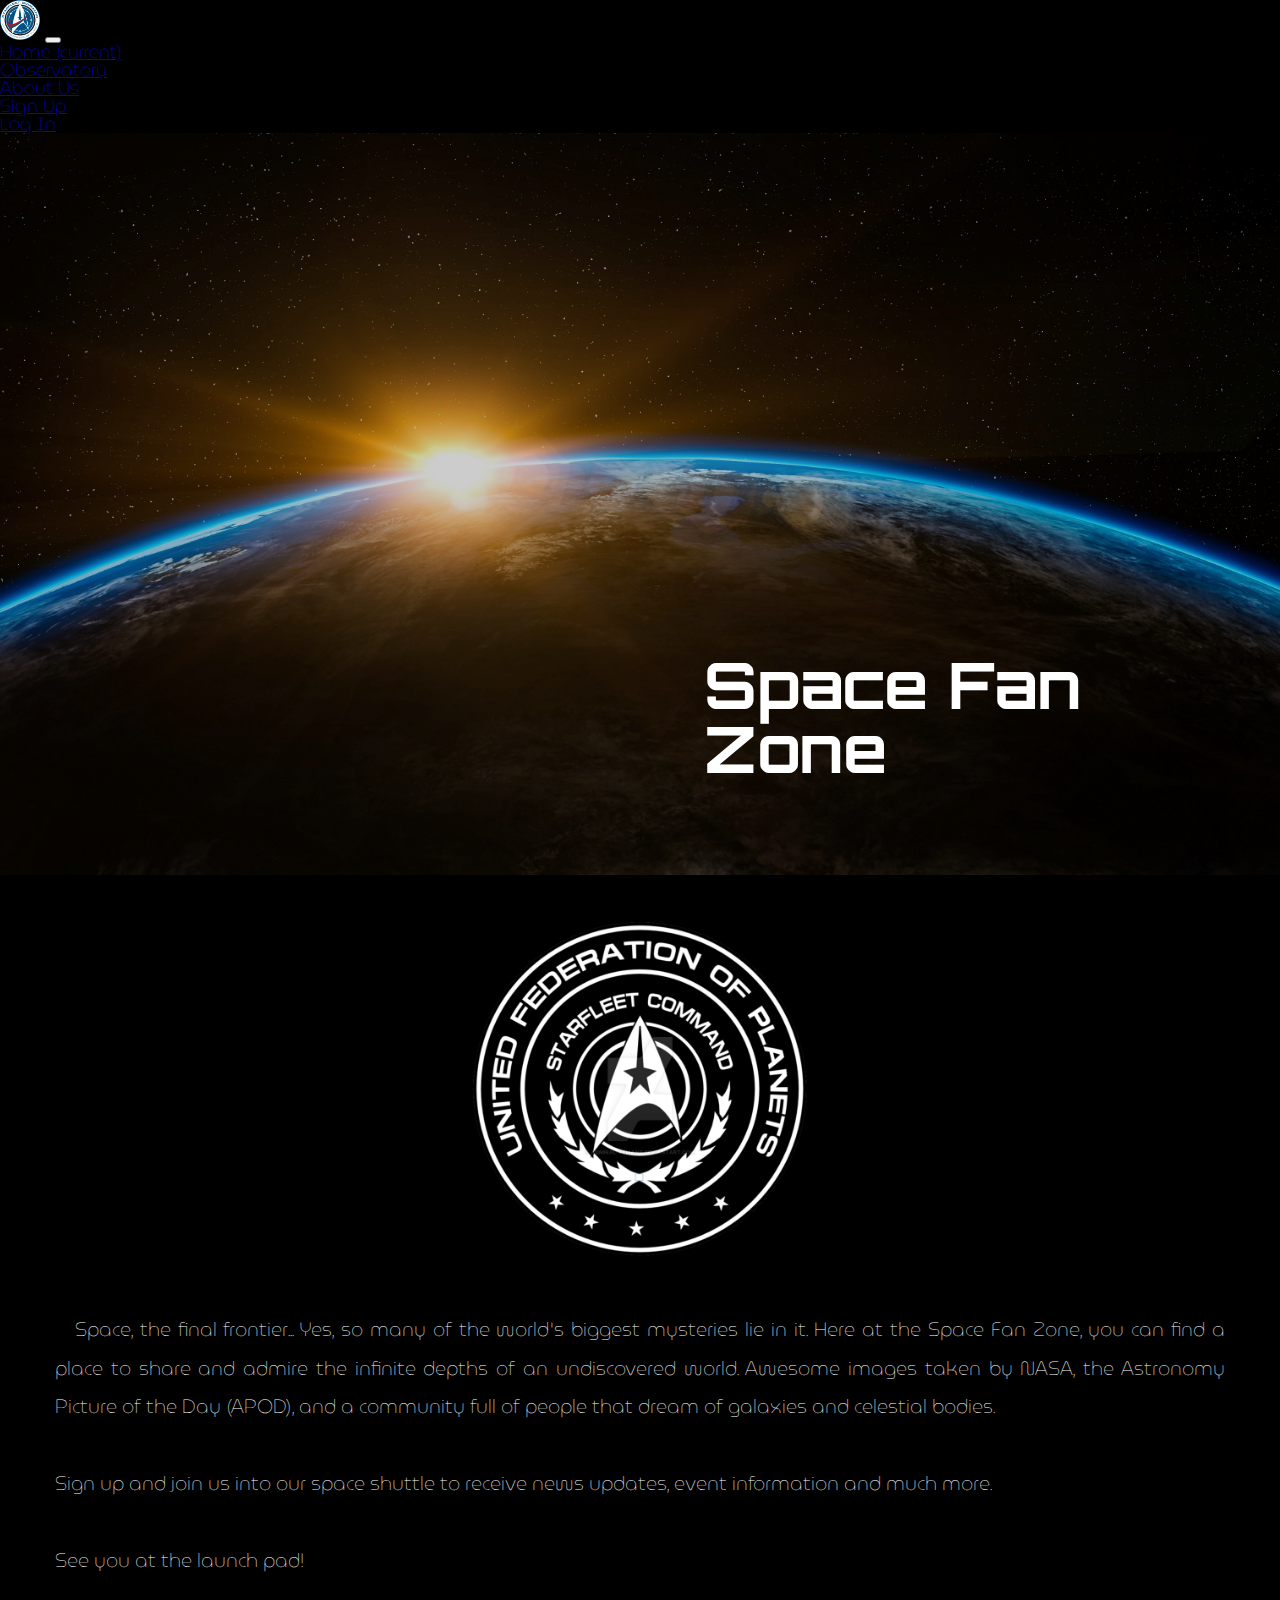
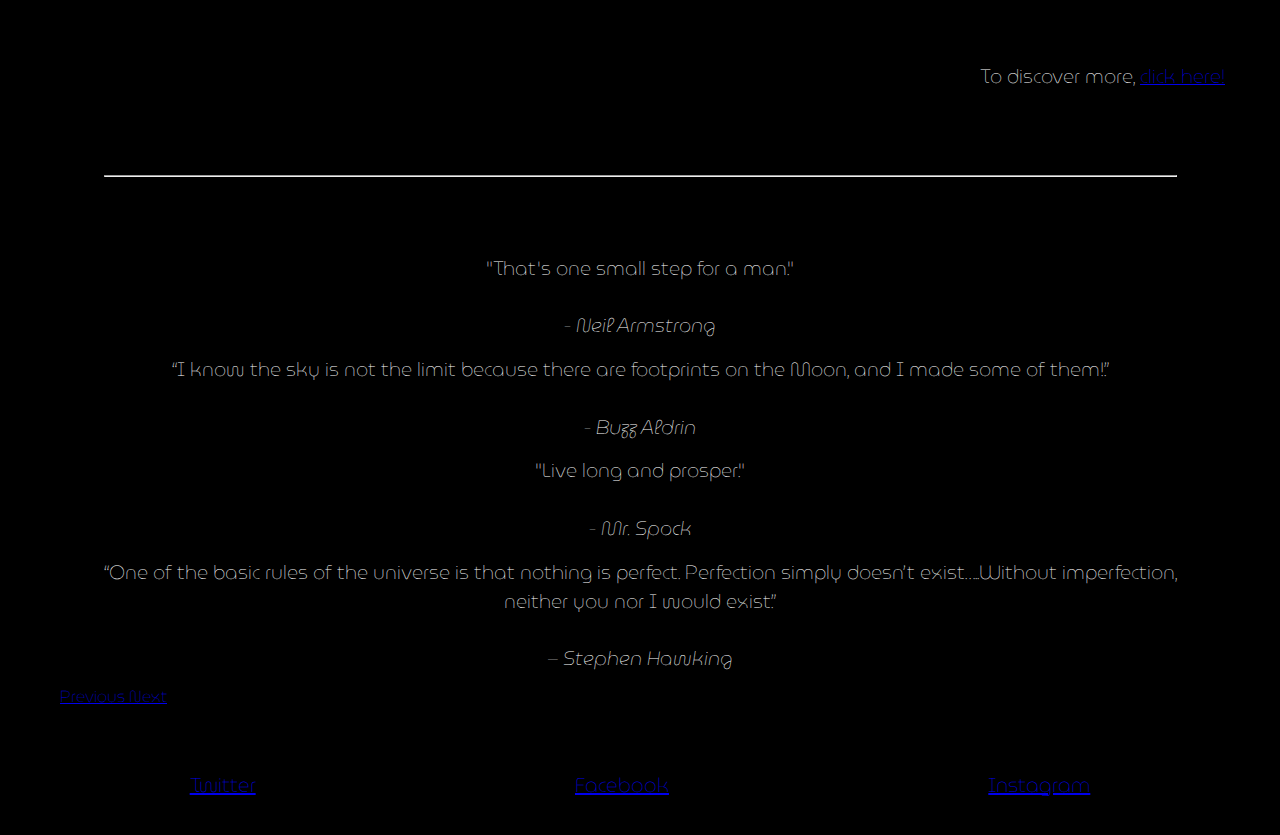
<file: index.html>
<!DOCTYPE html>
<html lang="en">
  <head>
    <meta charset="UTF-8" />
    <meta name="viewport" content="width=device-width, initial-scale=1.0" />
    <link
      rel="stylesheet"
      href="https://cdn.jsdelivr.net/npm/bootstrap@4.5.3/dist/css/bootstrap.min.css"
      integrity="sha384-TX8t27EcRE3e/ihU7zmQxVncDAy5uIKz4rEkgIXeMed4M0jlfIDPvg6uqKI2xXr2"
      crossorigin="anonymous"
    />
    <link rel="stylesheet" href="css/main.css" />
    <link
      href="https://fonts.googleapis.com/css2?family=Orbitron:wght@400;600;700&display=swap"
      rel="stylesheet"
    />
    <link
      href="https://fonts.googleapis.com/css2?family=MuseoModerno:wght@300;400;500;700&display=swap"
      rel="stylesheet"
    />

    <!-- <link rel="stylesheet" href="/css/burger-menu-icon.css" /> -->
    <title>Space Fan Zone</title>
  </head>

  <body>
    <!-- HEADER -->
    <header>
      <!-- Bootstrap Nav Bar container -->
      <nav class="navbar navbar-expand-lg fixed-top navbar-dark bg-light">
        <a class="navbar-brand" href="./index.html"
          ><img src="images/login-logo.png"
        /></a>
        <button
          class="navbar-toggler"
          type="button"
          data-toggle="collapse"
          data-target="#navbarNav"
          aria-controls="navbarNav"
          aria-expanded="false"
          aria-label="Toggle navigation"
        >
          <span class="navbar-toggler-icon"></span>
        </button>
        <div class="collapse navbar-collapse" id="navbarNav">
          <ul class="navbar-nav">
            <li class="nav-item active">
              <a class="nav-link" href="./index.html"
                >Home <span class="sr-only">(current)</span></a
              >
            </li>
            <li class="nav-item">
              <a class="nav-link" href="./dashboard.html">Observatory</a>
            </li>
            <li class="nav-item">
              <a class="nav-link" href="./aboutUs.html">About Us</a>
            </li>
            <li class="nav-item">
              <a class="nav-link" href="./signup.html">Sign Up</a>
            </li>
            <li class="nav-item">
              <a class="nav-link" href="./login.html">Log In</a>
            </li>
          </ul>
        </div>
      </nav>

      <!-- TITLE -->
      <section class="header-section fade-in">
        <div class="header-bg"></div>
        <div class="header-text">
          <h1 class="fade-in">Space Fan Zone</h1>
        </div>
      </section>
    </header>

    <!-- SFZ info -->
    <main class="info">
      <div class="info-logo">
        <img src="images/star-fleet-logo.png" alt="Space Fan Zone logo" />
      </div>
      <article class="image-text">
        <p>
          Space, the final frontier... Yes, so many of the world's biggest
          mysteries lie in it. Here at the Space Fan Zone, you can find a place
          to share and admire the infinite depths of an undiscovered world.
          Awesome images taken by NASA, the Astronomy Picture of the Day (APOD),
          and a community full of people that dream of galaxies and celestial
          bodies.
          <br />
          <br />
          Sign up and join us into our space shuttle to receive news updates,
          event information and much more.
          <br />
          <br />
          See you at the launch pad!
        </p>

        <!-- discover button -->
        <div class="discover-more">
          <p>To discover more, <a href="dashboard.html">click here!</a></p>
        </div>
      </article>
      <hr />
    </main>

    <!-- FOOTER -->
    <footer class="home-footer">
      <!-- carousel qoutes -->
      <div
        id="carouselExampleInterval"
        class="carousel slide"
        data-ride="carousel"
      >
        <div class="carousel-inner">
          <div class="carousel-item active" data-interval="2000">
            <p>
              "That's one small step for a man."
              <br />
              <br />
              <em>- Neil Armstrong</em>
            </p>
          </div>
          <div class="carousel-item" data-interval="3000">
            <p>
              “I know the sky is not the limit because there are footprints on
              the Moon, and I made some of them!.”
              <br />
              <br />
              <em>- Buzz Aldrin</em>
            </p>
          </div>
          <div class="carousel-item" data-interval="2000">
            <p>
              "Live long and prosper."
              <br />
              <br />
              <em>- Mr. Spock</em>
            </p>
          </div>
          <div class="carousel-item" data-interval="4000">
            <p>
              “One of the basic rules of the universe is that nothing is
              perfect. Perfection simply doesn’t exist…..Without imperfection,
              neither you nor I would exist.”
              <br />
              <br />
              <em>– Stephen Hawking</em>
            </p>
          </div>
          <!-- <div class="carousel-item">
            <img src="..." class="d-block w-100" alt="..." />
          </div> -->
        </div>
        <a
          class="carousel-control-prev"
          href="#carouselExampleInterval"
          role="button"
          data-slide="prev"
        >
          <span class="carousel-control-prev-icon" aria-hidden="true"></span>
          <span class="sr-only">Previous</span>
        </a>
        <a
          class="carousel-control-next"
          href="#carouselExampleInterval"
          role="button"
          data-slide="next"
        >
          <span class="carousel-control-next-icon" aria-hidden="true"></span>
          <span class="sr-only">Next</span>
        </a>
      </div>
      <!-- Social medias -->
      <div class="social">
        <ul>
          <li><a href="https://twitter.com/">Twitter</a></li>
          <li><a href="https://facebook.com/">Facebook</a></li>
          <li><a href="https://instagram.com/">Instagram</a></li>
        </ul>
      </div>
    </footer>
    <script
      src="https://code.jquery.com/jquery-3.2.1.slim.min.js"
      integrity="sha384-KJ3o2DKtIkvYIK3UENzmM7KCkRr/rE9/Qpg6aAZGJwFDMVNA/GpGFF93hXpG5KkN"
      crossorigin="anonymous"
    ></script>
    <script
      src="https://cdnjs.cloudflare.com/ajax/libs/popper.js/1.12.9/umd/popper.min.js"
      integrity="sha384-ApNbgh9B+Y1QKtv3Rn7W3mgPxhU9K/ScQsAP7hUibX39j7fakFPskvXusvfa0b4Q"
      crossorigin="anonymous"
    ></script>
    <script
      src="https://maxcdn.bootstrapcdn.com/bootstrap/4.0.0/js/bootstrap.min.js"
      integrity="sha384-JZR6Spejh4U02d8jOt6vLEHfe/JQGiRRSQQxSfFWpi1MquVdAyjUar5+76PVCmYl"
      crossorigin="anonymous"
    ></script>
  </body>
</html>
</file>
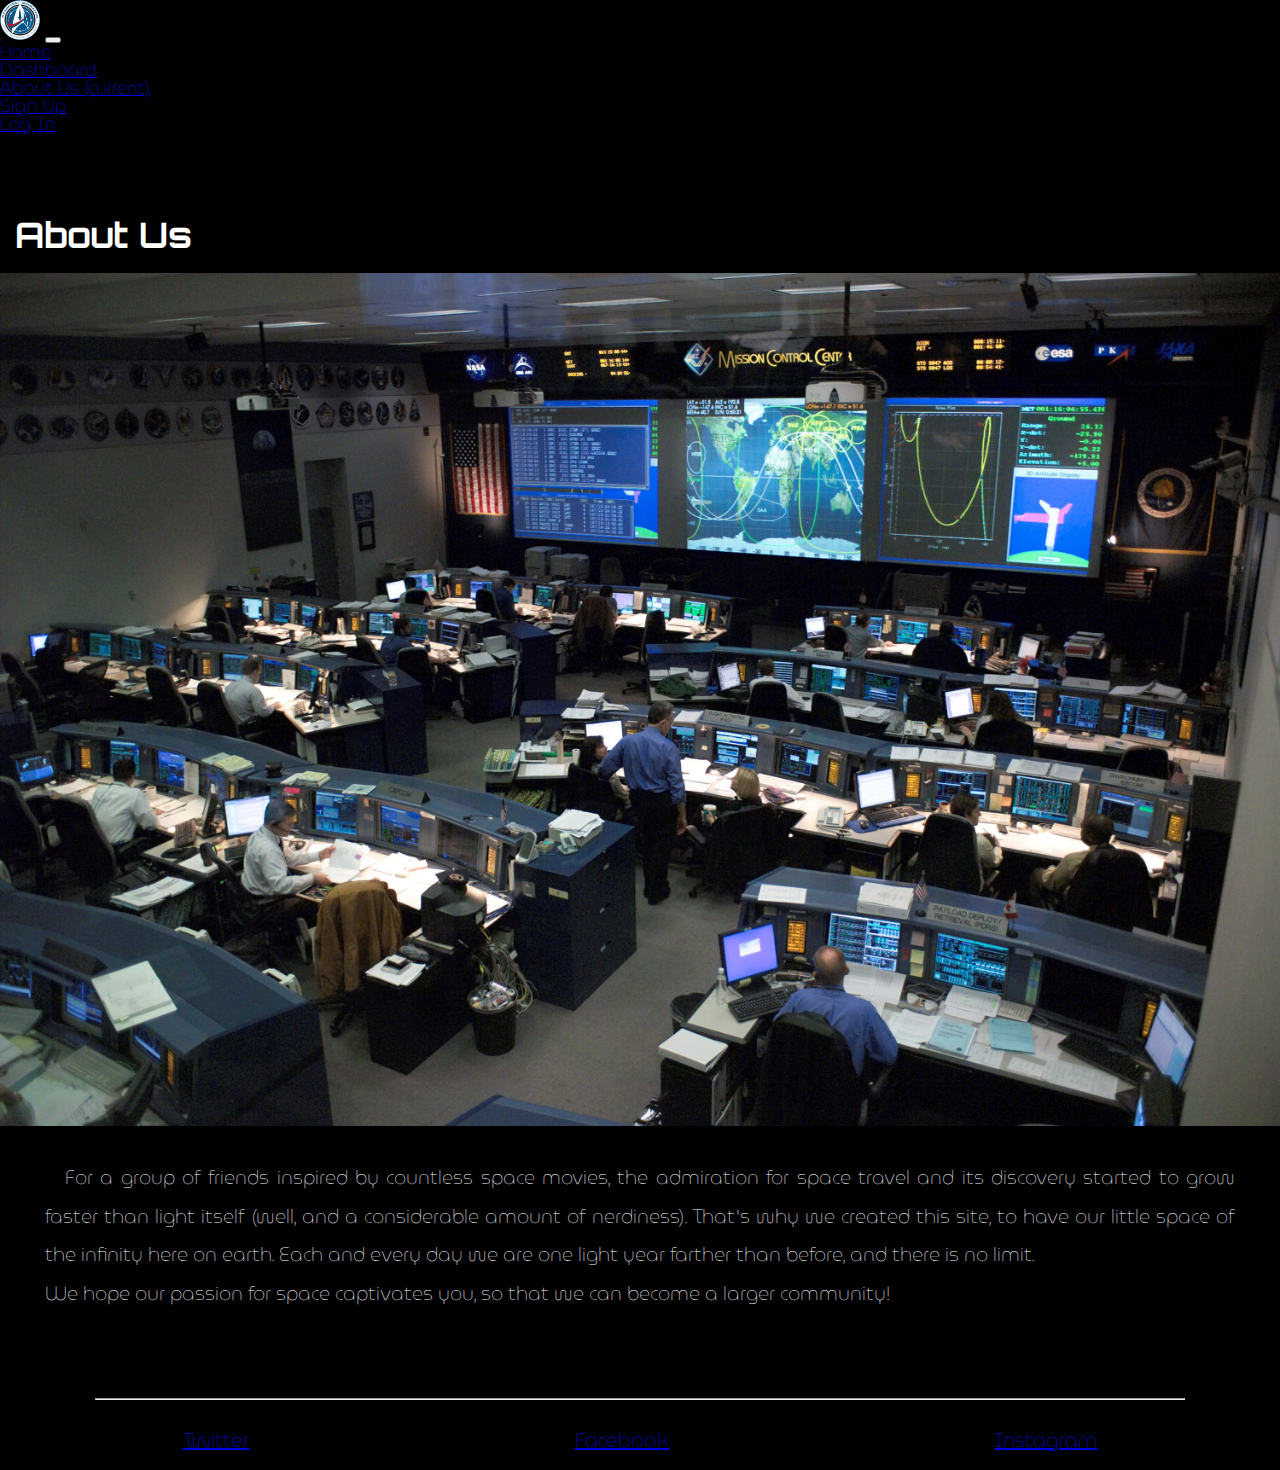
<file: aboutUs.html>
<!DOCTYPE html>
<html lang="en">
  <head>
    <meta charset="UTF-8" />
    <meta name="viewport" content="width=device-width, initial-scale=1.0" />
    <link
      rel="stylesheet"
      href="https://cdn.jsdelivr.net/npm/bootstrap@4.5.3/dist/css/bootstrap.min.css"
      integrity="sha384-TX8t27EcRE3e/ihU7zmQxVncDAy5uIKz4rEkgIXeMed4M0jlfIDPvg6uqKI2xXr2"
      crossorigin="anonymous"
    />
    <link rel="stylesheet" href="css/main.css" />
    <link
      href="https://fonts.googleapis.com/css2?family=Orbitron:wght@400;600;700&display=swap"
      rel="stylesheet"
    />
    <link
      href="https://fonts.googleapis.com/css2?family=MuseoModerno:wght@300;400;500;700&display=swap"
      rel="stylesheet"
    />

    <title>SFZ - About Us</title>
  </head>

  <body>
    <!-- Bootstrap Nav Bar container -->
    <nav class="navbar navbar-expand-lg fixed-top navbar-dark bg-light">
      <a class="navbar-brand" href="./index.html"
        ><img src="images/login-logo.png"
      /></a>
      <button
        class="navbar-toggler"
        type="button"
        data-toggle="collapse"
        data-target="#navbarNav"
        aria-controls="navbarNav"
        aria-expanded="false"
        aria-label="Toggle navigation"
      >
        <span class="navbar-toggler-icon"></span>
      </button>
      <div class="collapse navbar-collapse" id="navbarNav">
        <ul class="navbar-nav">
          <li class="nav-item">
            <a class="nav-link" href="./index.html">Home</a>
          </li>
          <li class="nav-item">
            <a class="nav-link" href="./dashboard.html">Dashboard</a>
          </li>

          <li class="nav-item active">
            <a class="nav-link" href="./aboutUs.html"
              >About Us <span class="sr-only">(current)</span></a
            >
          </li>
          <li class="nav-item">
            <a class="nav-link" href="./signup.html">Sign Up</a>
          </li>
          <li class="nav-item">
            <a class="nav-link" href="./login.html">Log In</a>
          </li>
        </ul>
      </div>
    </nav>

    <!-- ABOUT US -->
    <section class="about-us">
      <h2>About Us</h2>
      <div>
        <img
          class="image-display"
          src="images/Mission_control_center.jpg"
          alt="NASA mission control center image"
        />
      </div>
      <p class="image-text">
        For a group of friends inspired by countless space movies, the
        admiration for space travel and its discovery started to grow faster
        than light itself (well, and a considerable amount of nerdiness). That's
        why we created this site, to have our little space of the infinity here
        on earth. Each and every day we are one light year farther than before,
        and there is no limit.
        <br />

        We hope our passion for space captivates you, so that we can become a
        larger community!
      </p>
    </section>
    <hr />

    <!-- Footer -->
    <footer>
      <div class="social">
        <ul>
          <li><a href="https://twitter.com/">Twitter</a></li>
          <li><a href="https://facebook.com/">Facebook</a></li>
          <li><a href="https://instagram.com/">Instagram</a></li>
        </ul>
      </div>
    </footer>
    <script
      src="https://code.jquery.com/jquery-3.2.1.slim.min.js"
      integrity="sha384-KJ3o2DKtIkvYIK3UENzmM7KCkRr/rE9/Qpg6aAZGJwFDMVNA/GpGFF93hXpG5KkN"
      crossorigin="anonymous"
    ></script>
    <script
      src="https://cdnjs.cloudflare.com/ajax/libs/popper.js/1.12.9/umd/popper.min.js"
      integrity="sha384-ApNbgh9B+Y1QKtv3Rn7W3mgPxhU9K/ScQsAP7hUibX39j7fakFPskvXusvfa0b4Q"
      crossorigin="anonymous"
    ></script>
    <script
      src="https://maxcdn.bootstrapcdn.com/bootstrap/4.0.0/js/bootstrap.min.js"
      integrity="sha384-JZR6Spejh4U02d8jOt6vLEHfe/JQGiRRSQQxSfFWpi1MquVdAyjUar5+76PVCmYl"
      crossorigin="anonymous"
    ></script>
  </body>
</html>
</file>
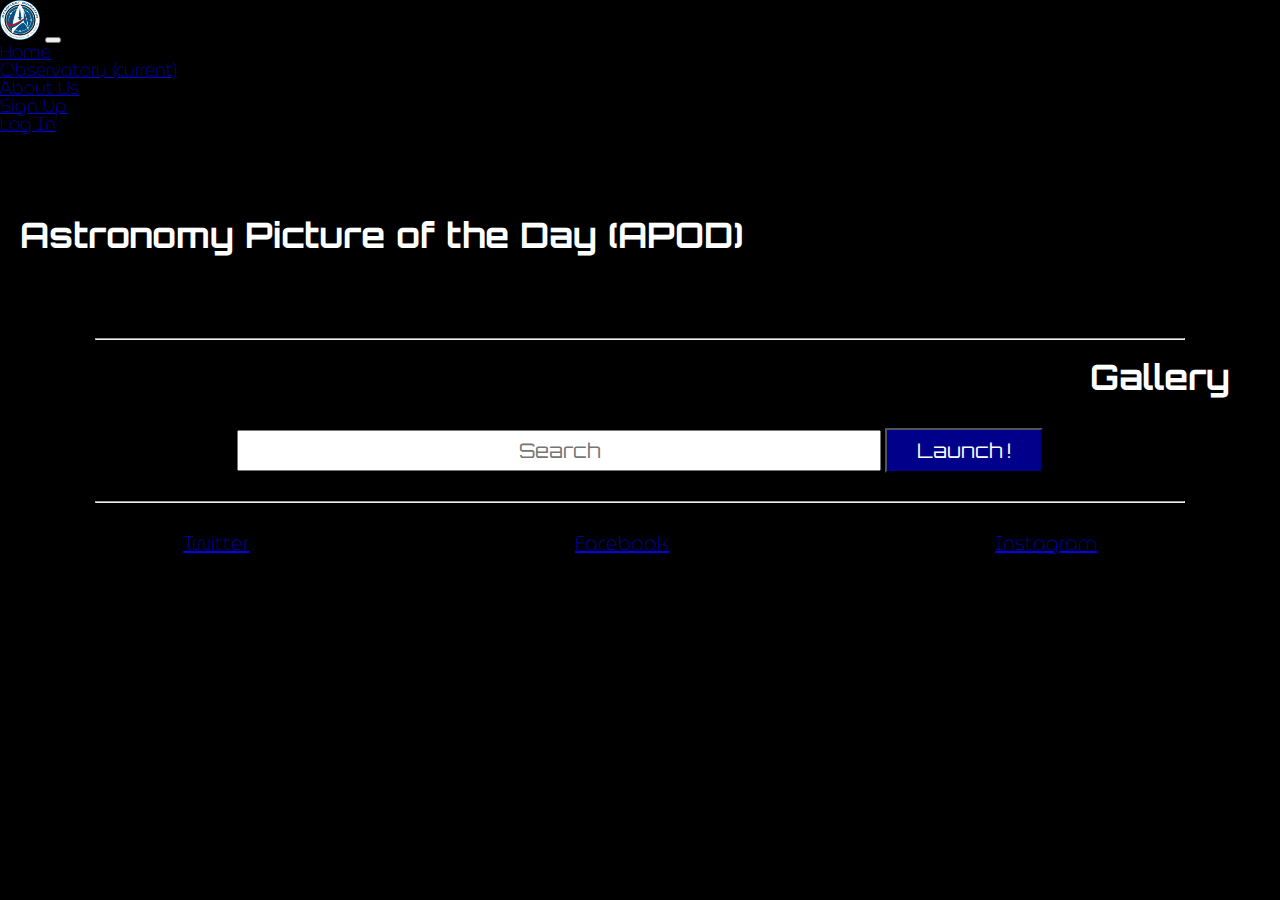
<file: dashboard.html>
<!DOCTYPE html>
<html lang="en">
  <head>
    <meta charset="UTF-8" />
    <meta name="viewport" content="width=device-width, initial-scale=1.0" />
    <link
      rel="stylesheet"
      href="https://cdn.jsdelivr.net/npm/bootstrap@4.5.3/dist/css/bootstrap.min.css"
      integrity="sha384-TX8t27EcRE3e/ihU7zmQxVncDAy5uIKz4rEkgIXeMed4M0jlfIDPvg6uqKI2xXr2"
      crossorigin="anonymous"
    />
    <link rel="stylesheet" href="css/main.css" />
    <link
      href="https://fonts.googleapis.com/css2?family=Orbitron:wght@400;600;700&display=swap"
      rel="stylesheet"
    />
    <link
      href="https://fonts.googleapis.com/css2?family=MuseoModerno:wght@300;400;500;700&display=swap"
      rel="stylesheet"
    />

    <title>SFZ - Observatory</title>
  </head>

  <body>
    <!-- Bootstrap Nav Bar container -->
    <nav class="navbar navbar-expand-lg fixed-top navbar-dark bg-light">
      <a class="navbar-brand" href="./index.html"
        ><img src="images/login-logo.png"
      /></a>
      <button
        class="navbar-toggler"
        type="button"
        data-toggle="collapse"
        data-target="#navbarNav"
        aria-controls="navbarNav"
        aria-expanded="false"
        aria-label="Toggle navigation"
      >
        <span class="navbar-toggler-icon"></span>
      </button>
      <div class="collapse navbar-collapse" id="navbarNav">
        <ul class="navbar-nav">
          <li class="nav-item">
            <a class="nav-link" href="./index.html">Home</a>
          </li>
          <li class="nav-item active">
            <a class="nav-link" href="./dashboard.html"
              >Observatory <span class="sr-only">(current)</span></a
            >
          </li>
          <li class="nav-item">
            <a class="nav-link" href="./aboutUs.html">About Us</a>
          </li>
          <li class="nav-item">
            <a class="nav-link" href="./signup.html">Sign Up</a>
          </li>
          <li class="nav-item">
            <a class="nav-link" href="./login.html">Log In</a>
          </li>
        </ul>
      </div>
    </nav>

    <main>
      <!---------------------- APOD ---------------------->
      <div class="apod">
        <h2 class="apod-title">Astronomy Picture of the Day (APOD)</h2>
        <div class="container">
          <section class="apod-media"></section>
        </div>
      </div>
      <hr />
    </main>

    <!------------------ Image Gallery ------------------>
    <section class="gallery">
      <h2 class="gallery-title">Gallery</h2>

      <!-- search bar -->
      <div class="search-container">
        <form>
          <input
            id="search-input"
            type="text"
            name="search"
            placeholder="Search"
          />
          <button id="search-button" type="submit">Launch !</button>
        </form>
      </div>

      <!-- search results-->
      <div class="results-container"></div>
    </section>
    <hr />

    <!-- ------------------ Footer ------------------------>
    <footer>
      <div class="social">
        <ul>
          <li><a href="https://twitter.com/">Twitter</a></li>
          <li><a href="https://facebook.com/">Facebook</a></li>
          <li><a href="https://instagram.com/">Instagram</a></li>
        </ul>
      </div>
    </footer>
    <!-- <script src="/scripts/Signup.js"></script>
    <script src="/scripts/User.js"></script>
    <script src="/scripts/Database.js"></script>
    <script src="/scripts/Validator.js"></script> -->
    <script src="./scripts/nasaApiService.js"></script>
    <script
      src="https://code.jquery.com/jquery-3.2.1.slim.min.js"
      integrity="sha384-KJ3o2DKtIkvYIK3UENzmM7KCkRr/rE9/Qpg6aAZGJwFDMVNA/GpGFF93hXpG5KkN"
      crossorigin="anonymous"
    ></script>
    <script
      src="https://cdnjs.cloudflare.com/ajax/libs/popper.js/1.12.9/umd/popper.min.js"
      integrity="sha384-ApNbgh9B+Y1QKtv3Rn7W3mgPxhU9K/ScQsAP7hUibX39j7fakFPskvXusvfa0b4Q"
      crossorigin="anonymous"
    ></script>
    <script
      src="https://maxcdn.bootstrapcdn.com/bootstrap/4.0.0/js/bootstrap.min.js"
      integrity="sha384-JZR6Spejh4U02d8jOt6vLEHfe/JQGiRRSQQxSfFWpi1MquVdAyjUar5+76PVCmYl"
      crossorigin="anonymous"
    ></script>
  </body>
</html>
</file>
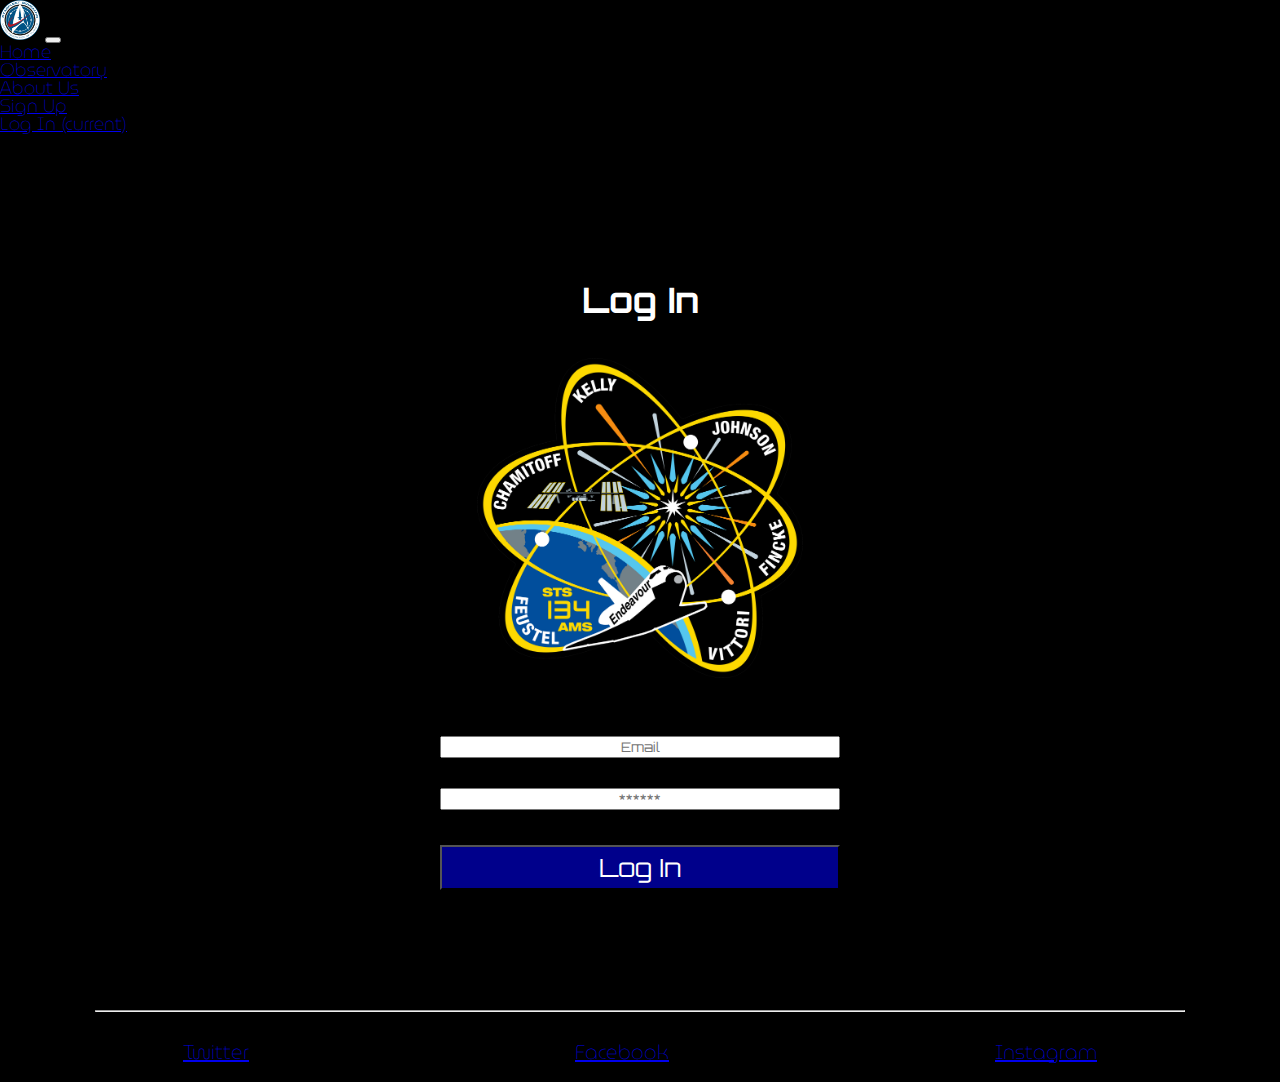
<file: login.html>
<!DOCTYPE html>
<html lang="en">
  <head>
    <meta charset="UTF-8" />
    <meta name="viewport" content="width=device-width, initial-scale=1.0" />
    <link
      rel="stylesheet"
      href="https://cdn.jsdelivr.net/npm/bootstrap@4.5.3/dist/css/bootstrap.min.css"
      integrity="sha384-TX8t27EcRE3e/ihU7zmQxVncDAy5uIKz4rEkgIXeMed4M0jlfIDPvg6uqKI2xXr2"
      crossorigin="anonymous"
    />
    <link rel="stylesheet" href="css/main.css" />
    <link
      href="https://fonts.googleapis.com/css2?family=Orbitron:wght@400;600;700&display=swap"
      rel="stylesheet"
    />
    <link
      href="https://fonts.googleapis.com/css2?family=MuseoModerno:wght@300;400;500;700&display=swap"
      rel="stylesheet"
    />

    <title>SFZ - Log In</title>
  </head>

  <body>
    <!-- Bootstrap Nav Bar container -->
    <nav class="navbar navbar-expand-lg fixed-top navbar-dark bg-light">
      <a class="navbar-brand" href="./index.html"
        ><img src="images/login-logo.png"
      /></a>
      <button
        class="navbar-toggler"
        type="button"
        data-toggle="collapse"
        data-target="#navbarNav"
        aria-controls="navbarNav"
        aria-expanded="false"
        aria-label="Toggle navigation"
      >
        <span class="navbar-toggler-icon"></span>
      </button>
      <div class="collapse navbar-collapse" id="navbarNav">
        <ul class="navbar-nav">
          <li class="nav-item">
            <a class="nav-link" href="./index.html">Home</a>
          </li>
          <li class="nav-item">
            <a class="nav-link" href="./dashboard.html">Observatory</a>
          </li>
          <li class="nav-item">
            <a class="nav-link" href="./aboutUs.html">About Us</a>
          </li>
          <li class="nav-item">
            <a class="nav-link" href="./signup.html">Sign Up</a>
          </li>
          <li class="nav-item active">
            <a class="nav-link" href="./login.html"
              >Log In <span class="sr-only">(current)</span></a
            >
          </li>
        </ul>
      </div>
    </nav>

    <!-- LOG IN -->
    <main>
      <section class="login">
        <h2 class="login-title">Log In</h2>
        <!-- login image -->
        <div class="login-img">
          <img src="images/login-patch-2.png" alt="space federation logo" />
        </div>

        <!-- log in form -->
        <div class="form-wrapper">
          <form class="login-form" action="">
            <input type="email" id="email" placeholder="Email" />
            <input type="password" id="password" placeholder="******" />

            <!-- log in button -->
            <button type="submit" class="button" id="login-button">
              Log In
            </button>
          </form>

          <!-- success or error messages -->
          <div class="message-container"></div>
        </div>
      </section>
    </main>
    <hr />

    <!-- Footer -->
    <footer>
      <div class="social">
        <ul>
          <li><a href="https://twitter.com/">Twitter</a></li>
          <li><a href="https://facebook.com/">Facebook</a></li>
          <li><a href="https://instagram.com/">Instagram</a></li>
        </ul>
      </div>
    </footer>
    <script src="scripts/Login.js"></script>

    <script src="scripts/Database.js"></script>
    <script
      src="https://code.jquery.com/jquery-3.2.1.slim.min.js"
      integrity="sha384-KJ3o2DKtIkvYIK3UENzmM7KCkRr/rE9/Qpg6aAZGJwFDMVNA/GpGFF93hXpG5KkN"
      crossorigin="anonymous"
    ></script>
    <script
      src="https://cdnjs.cloudflare.com/ajax/libs/popper.js/1.12.9/umd/popper.min.js"
      integrity="sha384-ApNbgh9B+Y1QKtv3Rn7W3mgPxhU9K/ScQsAP7hUibX39j7fakFPskvXusvfa0b4Q"
      crossorigin="anonymous"
    ></script>
    <script
      src="https://maxcdn.bootstrapcdn.com/bootstrap/4.0.0/js/bootstrap.min.js"
      integrity="sha384-JZR6Spejh4U02d8jOt6vLEHfe/JQGiRRSQQxSfFWpi1MquVdAyjUar5+76PVCmYl"
      crossorigin="anonymous"
    ></script>
  </body>
</html>
</file>
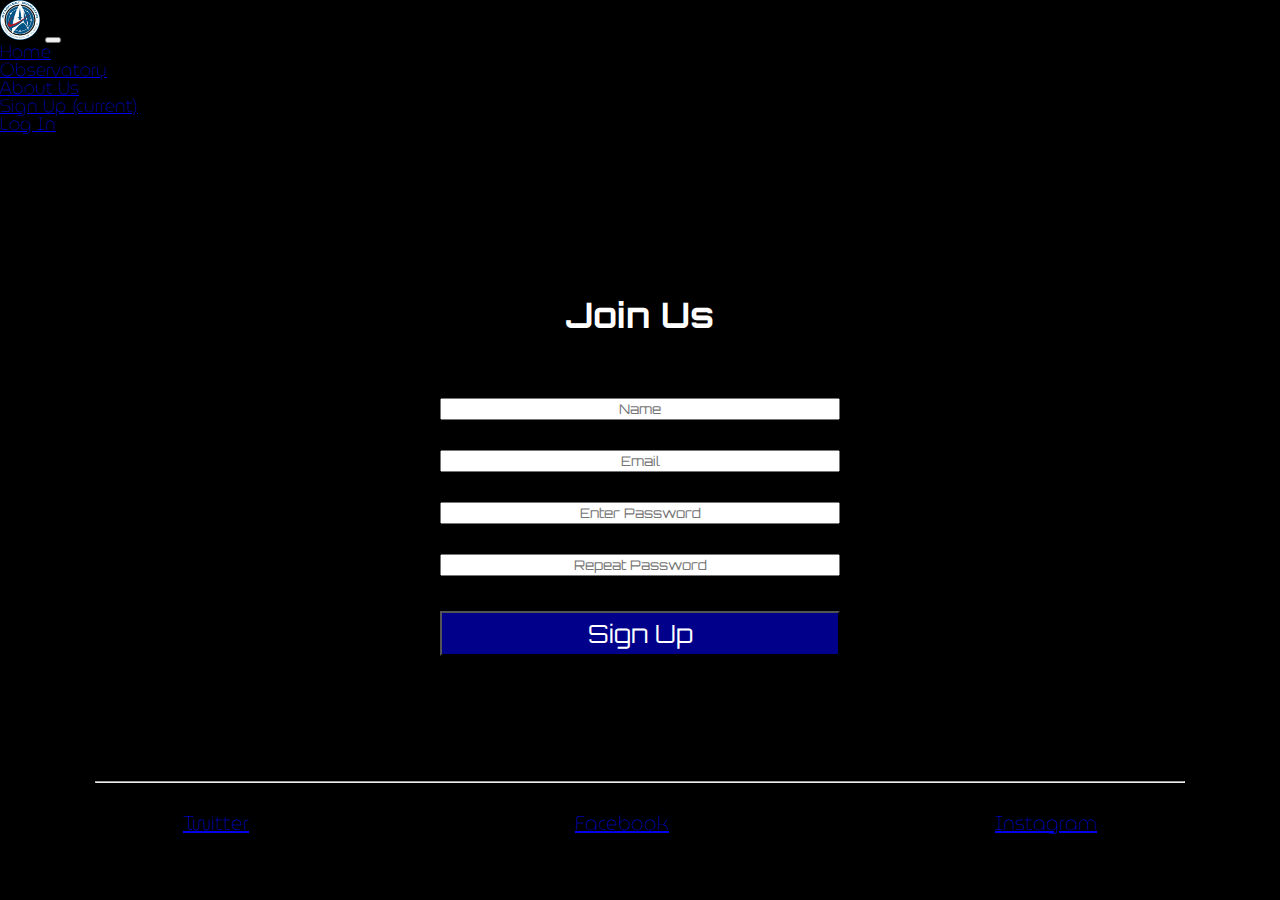
<file: signup.html>
<!DOCTYPE html>
<html lang="en">
  <head>
    <meta charset="UTF-8" />
    <meta name="viewport" content="width=device-width, initial-scale=1.0" />
    <link
      rel="stylesheet"
      href="https://cdn.jsdelivr.net/npm/bootstrap@4.5.3/dist/css/bootstrap.min.css"
      integrity="sha384-TX8t27EcRE3e/ihU7zmQxVncDAy5uIKz4rEkgIXeMed4M0jlfIDPvg6uqKI2xXr2"
      crossorigin="anonymous"
    />
    <link rel="stylesheet" href="css/main.css" />
    <link
      href="https://fonts.googleapis.com/css2?family=Orbitron:wght@400;600;700&display=swap"
      rel="stylesheet"
    />
    <link
      href="https://fonts.googleapis.com/css2?family=MuseoModerno:wght@300;400;500;700&display=swap"
      rel="stylesheet"
    />

    <title>SFZ - Sign Up</title>
  </head>

  <body>
    <!-- Bootstrap Nav Bar container -->
    <nav class="navbar navbar-expand-lg fixed-top navbar-dark bg-light">
      <a class="navbar-brand" href="./index.html"
        ><img src="images/login-logo.png"
      /></a>
      <button
        class="navbar-toggler"
        type="button"
        data-toggle="collapse"
        data-target="#navbarNav"
        aria-controls="navbarNav"
        aria-expanded="false"
        aria-label="Toggle navigation"
      >
        <span class="navbar-toggler-icon"></span>
      </button>
      <div class="collapse navbar-collapse" id="navbarNav">
        <ul class="navbar-nav">
          <li class="nav-item">
            <a class="nav-link" href="./index.html">Home</a>
          </li>
          <li class="nav-item">
            <a class="nav-link" href="./dashboard.html">Observatory</a>
          </li>
          <li class="nav-item">
            <a class="nav-link" href="./aboutUs.html">About Us</a>
          </li>
          <li class="nav-item active">
            <a class="nav-link" href="./signup.html"
              >Sign Up <span class="sr-only">(current)</span></a
            >
          </li>
          <li class="nav-item">
            <a class="nav-link" href="./login.html">Log In</a>
          </li>
        </ul>
      </div>
    </nav>

    <!-- SIGN UP-->
    <main>
      <section class="signup">
        <h2 class="joinus-title">Join Us</h2>

        <!-- sign up form -->
        <div class="form-wrapper">
          <form class="signup-form" action="">
            <input type="text" id="name" placeholder="Name" />
            <input type="text" id="email" placeholder="Email" />
            <input type="password" id="password" placeholder="Enter Password" />
            <input
              type="password"
              id="repeat-password"
              placeholder="Repeat Password"
            />
            <!-- sign up button -->
            <button type="submit" class="button" id="signup-button">
              Sign Up
            </button>
          </form>

          <!-- success or error messages -->
          <div class="message-container"></div>
        </div>
      </section>
      <hr />

      <!-- Footer -->
      <footer>
        <div class="social">
          <ul>
            <li><a href="https://twitter.com/">Twitter</a></li>
            <li><a href="https://facebook.com/">Facebook</a></li>
            <li><a href="https://instagram.com/">Instagram</a></li>
          </ul>
        </div>
      </footer>
    </main>
    <script src="scripts/Signup.js"></script>
    <script src="scripts/User.js"></script>
    <script src="scripts/Database.js"></script>
    <script src="scripts/Validator.js"></script>
    <script
      src="https://code.jquery.com/jquery-3.2.1.slim.min.js"
      integrity="sha384-KJ3o2DKtIkvYIK3UENzmM7KCkRr/rE9/Qpg6aAZGJwFDMVNA/GpGFF93hXpG5KkN"
      crossorigin="anonymous"
    ></script>
    <script
      src="https://cdnjs.cloudflare.com/ajax/libs/popper.js/1.12.9/umd/popper.min.js"
      integrity="sha384-ApNbgh9B+Y1QKtv3Rn7W3mgPxhU9K/ScQsAP7hUibX39j7fakFPskvXusvfa0b4Q"
      crossorigin="anonymous"
    ></script>
    <script
      src="https://maxcdn.bootstrapcdn.com/bootstrap/4.0.0/js/bootstrap.min.js"
      integrity="sha384-JZR6Spejh4U02d8jOt6vLEHfe/JQGiRRSQQxSfFWpi1MquVdAyjUar5+76PVCmYl"
      crossorigin="anonymous"
    ></script>
  </body>
</html>
</file>
<file: css/burger-menu-icon.css>
.nav-container > div {
    margin-top: 6px;
  }
  
  .burger-menu-icon {
    width: 40px;
    height: auto;
    position: relative;
  }
  
  .burger-menu-icon > span {
    content: "";
    display: block;
    position: absolute;
    height: 3px;
    width: 100%;
    background: #b0b0b0;
    border-radius: 9px;
    opacity: 1;
    left: 0;
  }
  
  .nav-container > div > .burger-menu-icon > span:nth-child(1) {
    top: 10px;
  }
  
  .nav-container > div > .burger-menu-icon > span:nth-child(2),
  .nav-container > div > .burger-menu-icon > span:nth-child(3) {
    top: 20px;
  }
  
  .nav-container > div > .burger-menu-icon > span:nth-child(4) {
    top: 30px;
  }
</file>
<file: css/main.css>
/* --- CSS RESET --- */

html,
body,
div,
span,
applet,
object,
iframe,
h1,
h2,
h3,
h4,
h5,
h6,
p,
blockquote,
pre,
a,
abbr,
acronym,
address,
big,
cite,
code,
del,
dfn,
em,
img,
ins,
kbd,
q,
s,
samp,
small,
strike,
strong,
sub,
sup,
tt,
var,
b,
u,
i,
center,
dl,
dt,
dd,
ol,
ul,
li,
fieldset,
form,
label,
legend,
table,
caption,
tbody,
tfoot,
thead,
tr,
th,
td,
article,
aside,
canvas,
details,
embed,
figure,
figcaption,
footer,
header,
hgroup,
menu,
nav,
output,
ruby,
section,
summary,
time,
mark,
audio,
video {
  margin: 0;
  padding: 0;
  border: 0;
  vertical-align: baseline;
  box-sizing: border-box;
}
/* HTML5 display-role reset for older browsers */
article,
aside,
details,
figcaption,
figure,
footer,
header,
hgroup,
menu,
nav,
section {
  display: block;
  box-sizing: border-box;
}
body {
  line-height: 1;
}
ol,
ul {
  list-style: none;
}
blockquote,
q {
  quotes: none;
}
blockquote:before,
blockquote:after,
q:before,
q:after {
  content: "";
  content: none;
}
table {
  border-collapse: collapse;
  border-spacing: 0;
}
/* ---------------------- CSS RESET END ----------------------- */

/* ***** STYLES ***** */
html,
body {
  width: 100%;
  height: 100%;
}

body {
  font-family: "MuseoModerno", cursive;
  font-weight: lighter;
  background-color: black;
  color: white;
}

h1,
h2,
h3,
h4,
h5 {
  font-family: "Orbitron", sans-serif;
}

.fade-in {
  opacity: 1;
  animation-name: fadeInOpacity;
  animation-iteration-count: 1;
  animation-timing-function: ease-in;
  animation-duration: 3s;
}

@keyframes fadeInOpacity {
  0% {
    opacity: 0;
  }
  100% {
    opacity: 1;
  }
}

/* **** /// **** MOBILE SCREEN **** /// **** */

/* *** Texts under an image (info, apod, about us) *** */
.image-text {
  margin: 15px;
  text-align: justify;
  text-indent: 20px;
  line-height: 2;
}

/** ***  Image fromabout us) *** */
.image-display {
  width: 100%;
  margin-top: 5px;
}
/* *** ALL NAV BARS *** */

.navbar-brand img {
  width: 2.5rem;
}
.bg-light {
  background-color: black !important;
}

.nav-link {
  text-align: center;
}

/* *** FORMS *** */

/* space between forms */
form input {
  margin: 15px 0;
  text-align: center;
  font-family: "Orbitron", sans-serif;
}

/* *** ALL FOOTERS *** */

.social {
  margin: 10px;
  padding: 10px;
}
.social ul {
  margin: 10px 0;
  display: flex;
  justify-content: space-around;
}

/* ------------------------- END COMMON STYLES ------------------------------ */

/* *** /// Home Page /// *** */
.header-section {
  font-family: "Orbitron", sans-serif;
  height: 100vw;
  background: url("../images/sunrise-over-the-earth.jpg") no-repeat center
    center / cover;
  position: relative;
}
.header-bg {
  position: absolute;
  background-color: rgba(0, 0, 0, 0.2);
  width: 100%;
  height: 100%;
}
/* SFZ title */
.header-text {
  position: absolute;
  font-size: 2rem;
  top: 55%;
  left: 50%;
}

/* / main / */

.info {
  position: relative;
  padding: 10px 10px;
}
.info-logo img {
  height: 40vw;
  position: relative;
  left: 30%;
}

/* click to dashboard */
.discover-more {
  text-align: right;
  line-height: 7;
}
hr {
  width: 85%;
  background-color: white;
}
/* footer Home */
.home-footer {
  padding: 10px;
}

.home-footer p {
  text-align: center;
  border-bottom: 500px;
  margin: 10px 10px 15px 10px;
  line-height: 1.5;
}

/* *** /// Dashboard /// *** */
/* apod */
h2,
h4 {
  margin: 15px;
  font-size: 25px;
}

.apod h5 {
  margin-top: 10px;
}

.apod {
  margin: 85px 0;
}

.apod-image {
  width: 100%;
  margin: 0 auto;
}

.apod-video {
  width: 100%;
  margin: 0 auto;
}

/* galery */
.gallery-title {
  margin: 20px 15px;
  text-align: right;
}

.search-container {
  display: flex;
  justify-content: center;
}

#search-input {
  font-family: "Orbitron", sans-serif;
  width: 12rem;
}

#search-button {
  font-family: "Orbitron", sans-serif;
  padding: 4px 8px;
  background-color: darkblue;
  color: white;
}

/* .results-container {
  display: flex;
  justify-content: center;
} */

.search-images {
  display: flex;
  flex-wrap: wrap;
  justify-content: space-evenly;
}

.results-container img {
  height: 43vw;
  width: 43vw;
  margin: 5px;
  border: 1px solid grey;
}

/* .results-container img:hover {
  height: 43vw;
  width: 43vw;
  margin: 5px;
  border: 1px solid white;
} */
/* .gallery img {
  width: 100%;
  margin-top: 5px;
} */

.gallery {
  margin: 10px 10px 15px 10px;
}

/* *** /// Sign Up /// *** */

.signup {
  margin: 85px 0;
  text-align: center;
}

.joinus-title {
  margin: 20px 0;
}

.form-wrapper {
  padding: 20px;
  display: flex;
  justify-content: center;
  flex-direction: column;
  align-items: center;
}

.form-wrapper > form {
  display: flex;
  flex-direction: column;
  width: 80%;
  max-width: 400px;
}

.button {
  font-family: "Orbitron", sans-serif;
  padding: 4px 8px;
  background-color: darkblue;
  color: white;
}

.button:hover {
  background-color: red;
}

.message-container {
  width: 80%;
  max-width: 400px;
}

.message-container p {
  background-color: var(--red-color);
  padding: 20px;
  margin: 10px 0;
  color: white;
  border-radius: 5px;
  box-shadow: 0 0 10px #feb1b1;
  font-family: "Orbitron", sans-serif;
}

.message-container p.correct-message {
  background-color: rgb(47, 164, 93);
  box-shadow: 0 0 10px #dbf1c1;
}

/* *** /// Log In /// *** */
.login {
  margin: 80px 0 40px 0;
  text-align: center;
}
.login img {
  height: 40vw;
  margin: 20px 0;
}
.login-title {
  margin: 20px 0;
}

/* *** /// About Us /// *** */

.about-us {
  margin: 85px 0;
}

.about-us p {
  margin: 15px 25px;
}
/* **** /// **** TABLET SCREEN **** /// **** */
@media screen and (min-width: 768px) {
  p {
    font-size: 1.2rem;
    margin: 30px 60px;
  }

  /* *** /// Home Page /// *** */

  .header-section {
    font-family: "Orbitron", sans-serif;
    height: 95vw;
    background: url("../images/sunrise-over-the-earth.jpg") no-repeat center
      center / cover;
    position: relative;
  }
  /* SFZ title */
  .header-text {
    position: absolute;
    top: 67%;
    left: 55%;
  }
  h1 {
    font-size: 3rem;
  }

  /* / main / */
  .info-logo img {
    margin-top: 15px;
    width: 30%;
    height: 30%;
    position: relative;
    left: 35%;
  }
  .social {
    margin: 10px;
    padding: 10px;
  }
  .social ul {
    font-size: 20px;
    margin: 10px 0;
    display: flex;
    justify-content: space-around;
  }
  /* *** /// Dashboard /// *** */
  /* apod */

  .apod-title {
    margin-bottom: 20px;
  }

  .apod h5 {
    margin: 30px 0;
  }

  .apod {
    margin: 85px 0;
  }
  .apod-text {
    margin: 15px;
    text-align: justify;
    text-indent: 20px;
    line-height: 2;
    font-size: 1.2rem;
  }

  /* galery */

  #search-input {
    font-family: "Orbitron", sans-serif;
    width: 25rem;
  }

  #search-button {
    font-family: "Orbitron", sans-serif;
    /* height: 25px; */
    padding: 4px 30px;
    background-color: darkblue;
    color: white;
  }

  #search-button:hover {
    background-color: red;
  }
  .search-container {
    display: flex;
    justify-content: center;
    margin-bottom: 10px;
  }

  .results-container img {
    height: 30vw;
    width: 30vw;
    margin: 5px;
    border: 1px solid white;
  }

  /* *** /// About Us /// *** */

  .about-us p {
    margin: 30px 45px;
  }

  /* *** /// Log In /// *** */
  .login {
    margin: 80px 0 40px 0;
    text-align: center;
  }
  .login img {
    height: 25vw;
    margin: 20px 0;
  }
  .login-title {
    margin: 20px 0;
  }

  .form-wrapper > form {
    display: flex;
    flex-direction: column;
    width: 50%;
    max-width: 400px;
  }

  /* *** /// Sign In /// *** */
  .signup {
    margin: 150px 0 85px 0;
    text-align: center;
  }
}

/* **** /// **** DESKTOP SCREEN **** /// **** */
@media screen and (min-width: 1024px) {
  .navbar {
    font-size: 18px;
  }
  h1 {
    font-size: 4rem;
  }
  h2 {
    font-size: 35px;
  }

  /* *** /// Home Page /// *** */
  .header-section {
    font-family: "Orbitron", sans-serif;
    height: 58vw;
    background: url("../images/sunrise-over-the-earth.jpg") no-repeat center
      center / cover;
    position: relative;
  }
  .header-text {
    position: absolute;
    top: 70%;
    left: 55%;
  }

  .info-logo img {
    margin-top: 15px;
    width: 30%;
    height: 30%;
    position: relative;
    left: 35%;
  }
  p {
    font-size: 1.2rem;
    margin: 30px 30px;
  }

  .carousel {
    margin: 50px;
  }
  /* .image-text {
    font-size: 1.5rem;
    margin: 10px 100px;
  } */

  .social {
    margin: 10px;
    padding: 10px;
  }
  .social ul {
    font-size: 20px;
    margin: 10px 0;
    display: flex;
    justify-content: space-around;
  }

  /* *** /// Dashboard /// *** */
  /* apod */

  .apod-title {
    margin-bottom: 20px;
    margin-left: 20px;
    font-size: 35px;
  }

  .apod h5 {
    margin: 30px 0;
    font-size: 25px;
  }

  .apod {
    margin: 85px 0;
  }

  .apod-video {
    width: 100%;
    height: 500px;
    margin: 0 auto;
  }

  /* galery */
  .gallery-title {
    margin-right: 40px;
  }

  #search-input {
    font-family: "Orbitron", sans-serif;
    width: 40rem;
    padding: 6px 0;
    font-size: 20px;
  }

  #search-button {
    font-family: "Orbitron", sans-serif;
    padding: 8px 30px;
    background-color: darkblue;
    color: white;
    font-size: 20px;
  }
  .search-container {
    display: flex;
    justify-content: center;
    margin-bottom: 10px;
  }
  .results-container img {
    height: 43vw;
    width: 43vw;
    margin: 5px;
    border: 1px solid grey;
  }

  /* *** /// About Us /// *** */

  /* *** /// Log In /// *** */

  .login {
    margin: 150px 0 80px 0;
    text-align: center;
  }
  .login img {
    height: 25vw;
    margin: 20px 0;
  }
  .login-title {
    margin: 20px 0;
  }

  .form-wrapper > form {
    display: flex;
    flex-direction: column;
    width: 50%;
    max-width: 400px;
    font-size: 20px;
  }
  .button {
    margin: 20px 0;
    font-family: "Orbitron", sans-serif;
    height: 40px;
    font-size: 25px;
  }

  /* *** /// Sign Up /// *** */

  .signup {
    margin: 85px 0;
    text-align: center;
  }

  .joinus-title {
    margin: 20px 0;
    padding: 80px 0 10px 0;
  }

  .form-wrapper {
    padding: 20px;
    display: flex;
    justify-content: center;
    flex-direction: column;
    align-items: center;
  }

  .form-wrapper > form {
    display: flex;
    flex-direction: column;
    width: 80%;
    max-width: 400px;
  }

  .button {
    margin: 20px 0;
    font-family: "Orbitron", sans-serif;
    height: 45px;
  }

  .message-container {
    width: 80%;
    max-width: 400px;
  }
}
</file>
